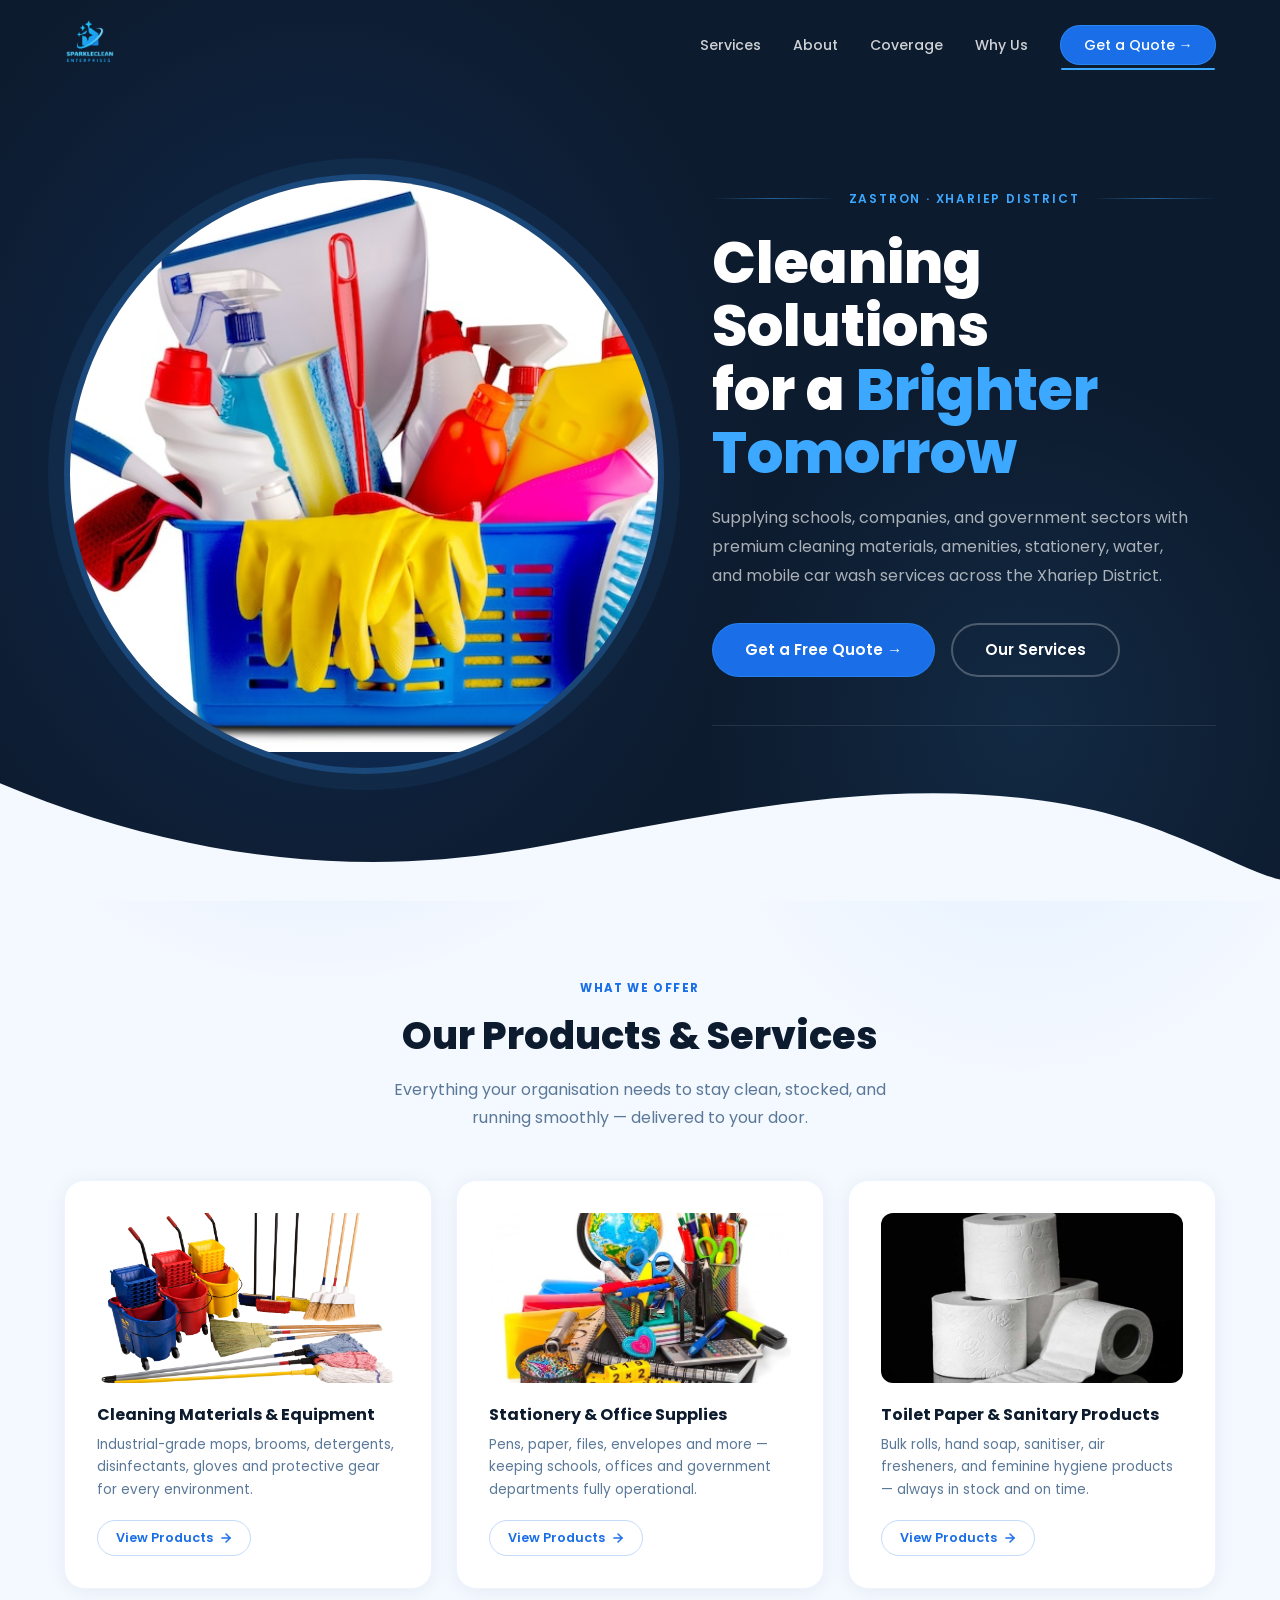
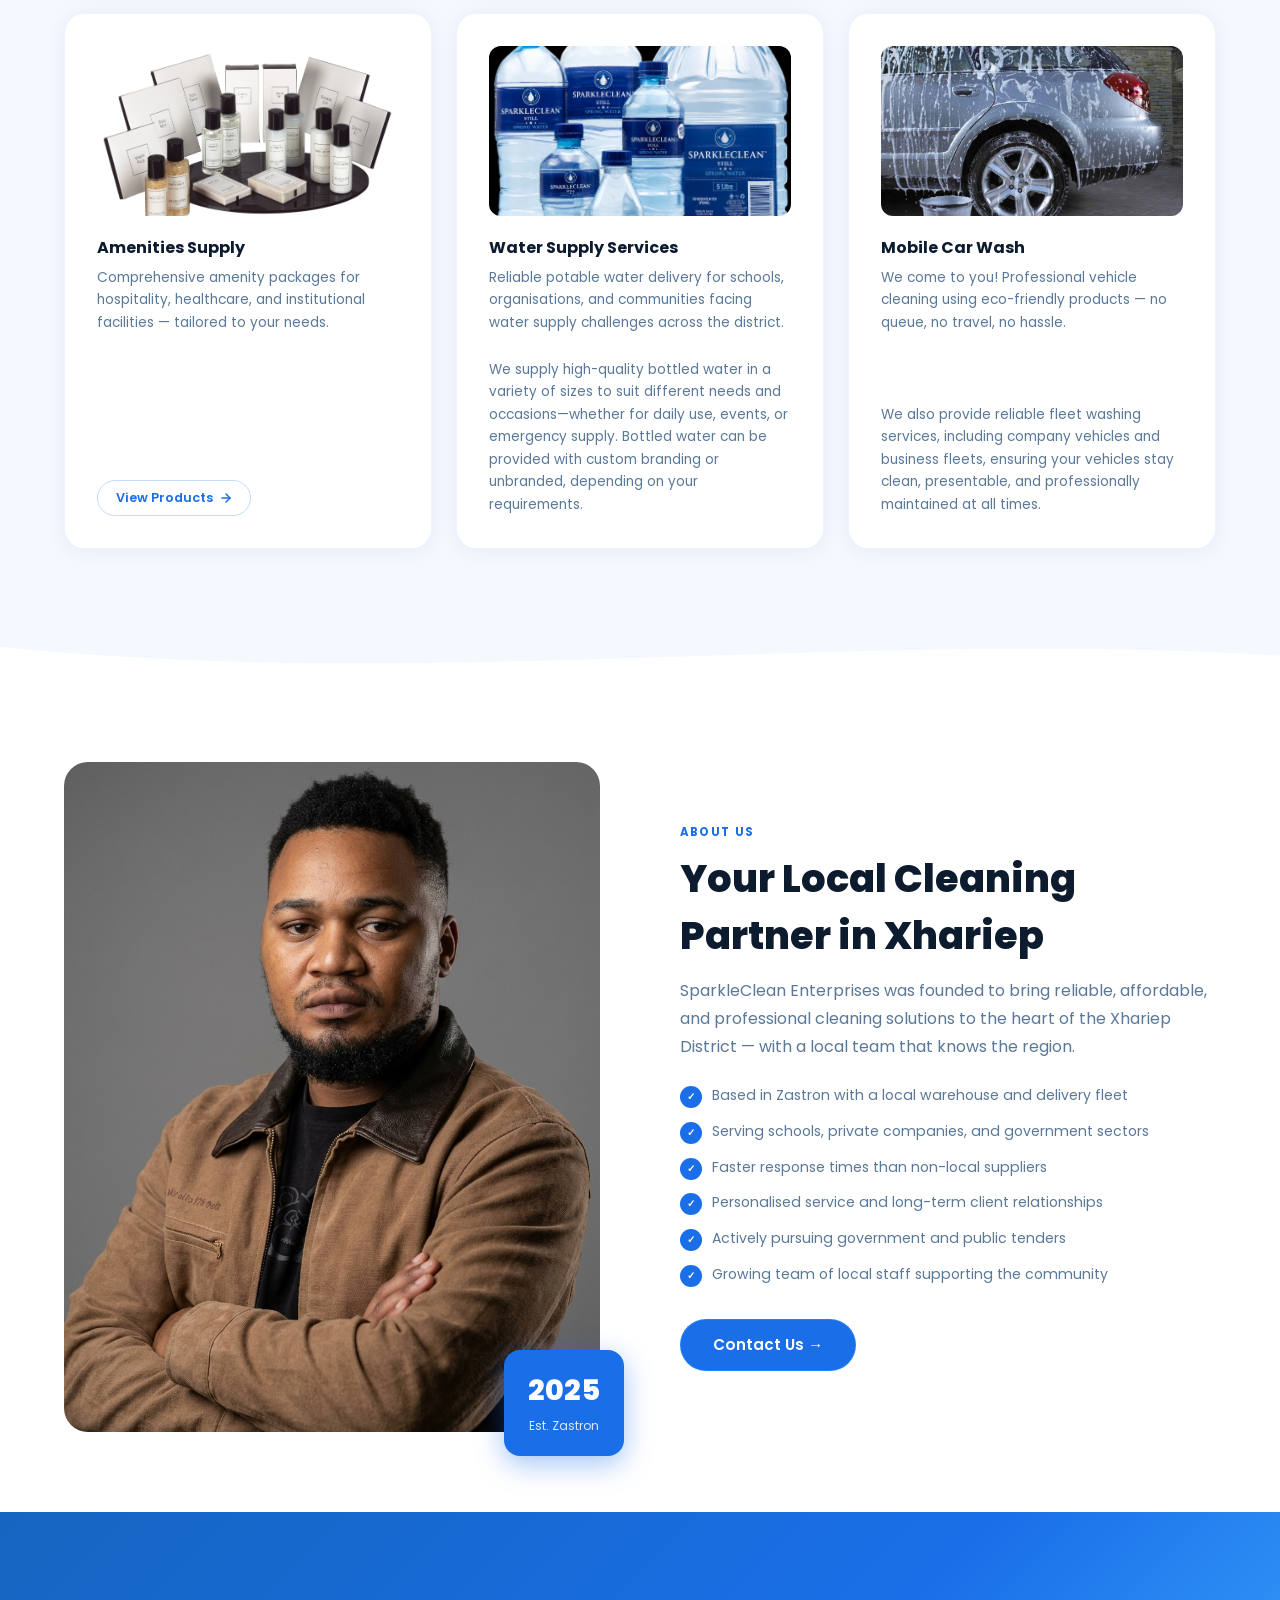
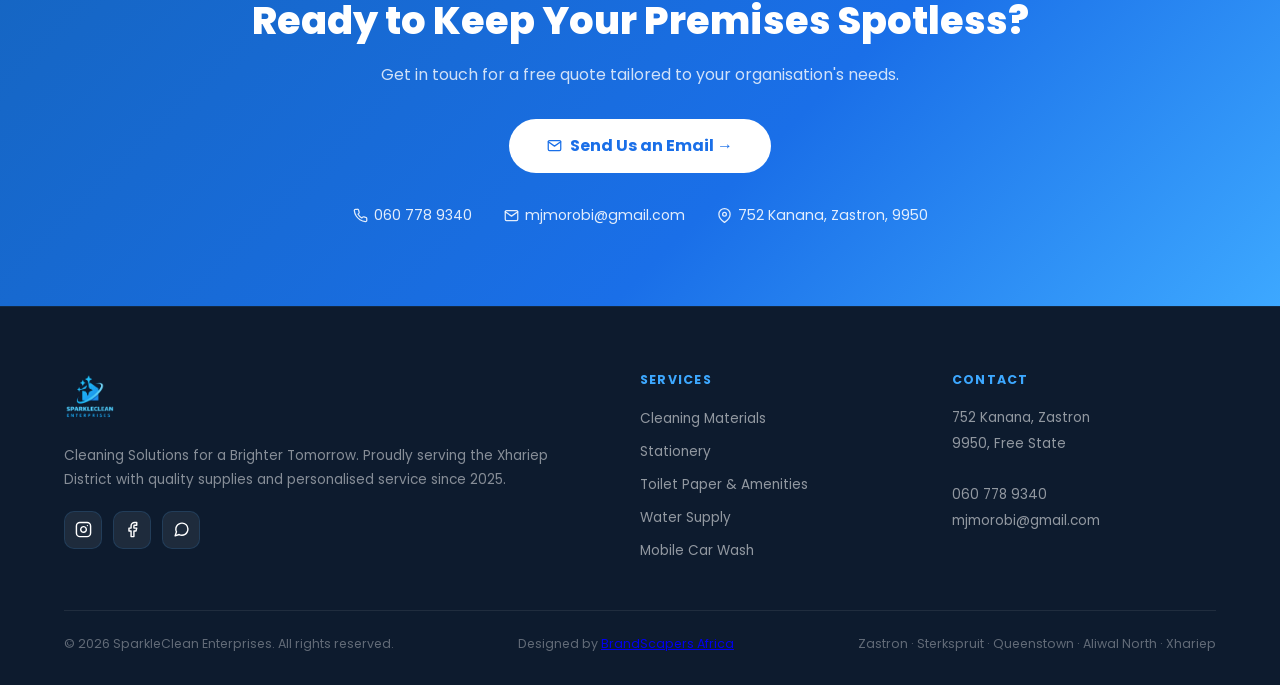
<file: index.html>
<!DOCTYPE html>
<html lang="en">
<head>
<meta charset="UTF-8"/>
<meta name="viewport" content="width=device-width, initial-scale=1.0"/>
<title>SparkleClean Enterprises – Cleaning Solutions for a Brighter Tomorrow</title>
<link href="https://fonts.googleapis.com/css2?family=Poppins:wght@300;400;500;600;700;800&display=swap" rel="stylesheet"/>
<link rel="stylesheet" href="styles.css">
</head>
<body>

<!-- ═══════════════ MODAL OVERLAY ═══════════════ -->
<div class="modal-overlay" id="modalOverlay" role="dialog" aria-modal="true" aria-labelledby="modalTitle">
  <div class="modal" id="modal">
    <div class="modal-header">
      <div class="modal-header-left">
        <p class="modal-eyebrow" id="modalEyebrow">Service Details</p>
        <h3 class="modal-title" id="modalTitle">Loading…</h3>
      </div>
      <button class="modal-close" id="modalClose" aria-label="Close">
        <svg width="16" height="16" viewBox="0 0 24 24" fill="none" stroke="currentColor" stroke-width="2.5" stroke-linecap="round"><line x1="18" y1="6" x2="6" y2="18"/><line x1="6" y1="6" x2="18" y2="18"/></svg>
      </button>
    </div>
    <p class="modal-desc" id="modalDesc"></p>
    <p class="product-list-label" id="modalProductLabel">Products Available</p>
    <div class="product-grid" id="modalProductGrid"></div>
    <div class="modal-cta">
      <p>Need a custom quote or bulk order? We'll match your requirements.</p>
      <a href="#contact" id="modalCtaLink">Get a Quote →</a>
    </div>
  </div>
</div>

<!-- ═══════════════ NAV ═══════════════ -->
<nav id="nav">
  <a href="#" class="logo">
    <img src="images/logo.png" alt="SparkleClean Enterprises Logo" class="logo-img" onerror="this.style.display='none'; this.nextElementSibling.style.display='flex';"/>
    <div class="logo-text" style="display:none">SparkleClean<span>Enterprises</span></div>
  </a>
  <ul class="nav-links" id="navLinks">
    <li><a href="#services">Services</a></li>
    <li><a href="#about">About</a></li>
    <li><a href="coverage.html">Coverage</a></li>
    <li><a href="coverage.html#why">Why Us</a></li>
    <li><a href="#contact" class="nav-cta">Get a Quote →</a></li>
  </ul>
  <div class="hamburger" id="hamburger"><span></span><span></span><span></span></div>
</nav>


<!-- ═══════════════ HERO ═══════════════ -->
<section class="hero" id="home">

  <!-- Hidden SVG defs for the clip path -->
  <svg width="0" height="0" style="position:absolute;overflow:hidden" aria-hidden="true">
    <defs>
      <!--
        Clip path in objectBoundingBox units (0–1).
        Image column is ~55% of viewport. The curve mimics the yellow line:
        starts at top ~88% across, bows LEFT to ~72% in the middle, 
        then swings back to ~80% at the bottom — a gentle S-curve.
      -->
      <clipPath id="heroImgClip" clipPathUnits="objectBoundingBox">
        <path d="
          M 0,0
          L 0.88,0
          C 0.78,0.12  0.68,0.28  0.72,0.50
          C 0.76,0.72  0.84,0.86  0.80,1.0
          L 0,1
          Z
        "/>
      </clipPath>
    </defs>
  </svg>

  <!-- Left: image column -->
  <div class="hero-image-slot">
    <img src="images/hero.jpg" alt="SparkleClean team at work" class="hero-img-clipped"/>
    <!-- Gradient blend overlay — sits on top of the clipped image, feathers the edge -->
    <div class="hero-blend-overlay"></div>
  </div>

  <!-- Right: content column -->
  <div class="hero-content">
    <div class="hero-divider">
      <span>Zastron · Xhariep District</span>
    </div>
    <h1>Cleaning Solutions<br>for a <em>Brighter Tomorrow</em></h1>
    <p class="hero-sub">Supplying schools, companies, and government sectors with premium cleaning materials, amenities, stationery, water, and mobile car wash services across the Xhariep District.</p>
    <div class="hero-btns">
      <a href="#contact" class="btn-primary">Get a Free Quote →</a>
      <a href="#services" class="btn-secondary">Our Services</a>
    </div>
    <div class="hero-stats">
      
    </div>
  </div>

  <!-- Wave at bottom of hero -->
  <svg class="hero-wave" viewBox="0 0 1440 140" preserveAspectRatio="none" xmlns="http://www.w3.org/2000/svg">
    <path d="M0,30 C200,100 400,120 600,90 C800,60 1000,20 1200,50 C1320,68 1390,110 1440,120 L1440,140 L0,140 Z" fill="#F4F8FF"/>
  </svg>

</section>


<!-- ═══════════════ SERVICES ═══════════════ -->
<section id="services">
  <div class="center fade-up">
    <p class="section-eyebrow">What We Offer</p>
    <h2>Our Products & Services</h2>
    <p class="section-lead">Everything your organisation needs to stay clean, stocked, and running smoothly — delivered to your door.</p>
  </div>

  <div class="services-grid">

    <div class="service-card" data-modal="cleaning">
      <div class="svc-img">
        <img src="images/cleaning_material.jpeg" alt="Cleaning materials and equipment"/>
      </div>
      <div class="svc-card-body">
        <h3>Cleaning Materials & Equipment</h3>
        <p>Industrial-grade mops, brooms, detergents, disinfectants, gloves and protective gear for every environment.</p>
        <button class="read-more-btn" onclick="openModal('cleaning')">
          View Products
          <svg width="14" height="14" viewBox="0 0 24 24" fill="none" stroke="currentColor" stroke-width="2.5" stroke-linecap="round" stroke-linejoin="round"><line x1="5" y1="12" x2="19" y2="12"/><polyline points="12 5 19 12 12 19"/></svg>
        </button>
      </div>
    </div>

    <div class="service-card" data-modal="stationery">
      <div class="svc-img">
        <img src="images/stationery.jpg" alt="Stationery and office supplies"/>
      </div>
      <div class="svc-card-body">
        <h3>Stationery & Office Supplies</h3>
        <p>Pens, paper, files, envelopes and more — keeping schools, offices and government departments fully operational.</p>
        <button class="read-more-btn" onclick="openModal('stationery')">
          View Products
          <svg width="14" height="14" viewBox="0 0 24 24" fill="none" stroke="currentColor" stroke-width="2.5" stroke-linecap="round" stroke-linejoin="round"><line x1="5" y1="12" x2="19" y2="12"/><polyline points="12 5 19 12 12 19"/></svg>
        </button>
      </div>
    </div>

    <div class="service-card" data-modal="sanitary">
      <div class="svc-img">
        <img src="images/toilet_paper.jpg" alt="Toilet paper and sanitary products"/>
      </div>
      <div class="svc-card-body">
        <h3>Toilet Paper & Sanitary Products</h3>
        <p>Bulk rolls, hand soap, sanitiser, air fresheners, and feminine hygiene products — always in stock and on time.</p>
        <button class="read-more-btn" onclick="openModal('sanitary')">
          View Products
          <svg width="14" height="14" viewBox="0 0 24 24" fill="none" stroke="currentColor" stroke-width="2.5" stroke-linecap="round" stroke-linejoin="round"><line x1="5" y1="12" x2="19" y2="12"/><polyline points="12 5 19 12 12 19"/></svg>
        </button>
      </div>
    </div>

    <div class="service-card" data-modal="amenities">
      <div class="svc-img">
        <img src="images/amenities.jpg" alt="Amenities supply"/>
      </div>
      <div class="svc-card-body">
        <h3>Amenities Supply</h3>
        <p>Comprehensive amenity packages for hospitality, healthcare, and institutional facilities — tailored to your needs.</p>
        <button class="read-more-btn" onclick="openModal('amenities')">
          View Products
          <svg width="14" height="14" viewBox="0 0 24 24" fill="none" stroke="currentColor" stroke-width="2.5" stroke-linecap="round" stroke-linejoin="round"><line x1="5" y1="12" x2="19" y2="12"/><polyline points="12 5 19 12 12 19"/></svg>
        </button>
      </div>
    </div>

    <div class="service-card">
      <div class="svc-img">
        <img src="images/water.png" alt="Water supply services"/>
      </div>
      <div class="svc-card-body">
        <h3>Water Supply Services</h3>
        <p>Reliable potable water delivery for schools, organisations, and communities facing water supply challenges across the district.</p>
        <br>
        <p>We supply high-quality bottled water in a variety of sizes to suit different needs and occasions—whether for daily use, events, or emergency supply. Bottled water can be provided with custom branding or unbranded, depending on your requirements.</p>
      </div>
    </div>

    <div class="service-card">
      <div class="svc-img">
        <img src="images/car_wash.jpg" alt="Mobile car wash"/>
      </div>
      <div class="svc-card-body">
        <h3>Mobile Car Wash</h3>
        <p>We come to you! Professional vehicle cleaning using eco-friendly products — no queue, no travel, no hassle.</p>
        <br>
        <p>We also provide reliable fleet washing services, including company vehicles and business fleets, ensuring your vehicles stay clean, presentable, and professionally maintained at all times.</p>
      </div>
    </div>

  </div>
</section>


<!-- ═══════════════ WAVE ═══════════════ -->
<svg class="wave" viewBox="0 0 1440 60" preserveAspectRatio="none" xmlns="http://www.w3.org/2000/svg">
  <path d="M0,20 C480,70 960,0 1440,30 L1440,0 L0,0 Z" fill="#F4F8FF"/>
</svg>


<!-- ═══════════════ ABOUT ═══════════════ -->
<section id="about">
  <div class="about-grid">
    <div class="about-img-slot fade-up">
      <div class="about-img-box">
        <img src="images/CEO2.png" alt="SparkleClean CEO"/>
      </div>
      <div class="about-badge">
        <strong>2025</strong>
        <span>Est. Zastron</span>
      </div>
    </div>
    <div class="fade-up">
      <p class="section-eyebrow">About Us</p>
      <h2>Your Local Cleaning Partner in Xhariep</h2>
      <p class="section-lead">SparkleClean Enterprises was founded to bring reliable, affordable, and professional cleaning solutions to the heart of the Xhariep District — with a local team that knows the region.</p>
      <ul class="about-list">
        <li><span class="check">✓</span>Based in Zastron with a local warehouse and delivery fleet</li>
        <li><span class="check">✓</span>Serving schools, private companies, and government sectors</li>
        <li><span class="check">✓</span>Faster response times than non-local suppliers</li>
        <li><span class="check">✓</span>Personalised service and long-term client relationships</li>
        <li><span class="check">✓</span>Actively pursuing government and public tenders</li>
        <li><span class="check">✓</span>Growing team of local staff supporting the community</li>
      </ul>
      <a href="#contact" class="btn-primary" style="margin-top:2rem; display:inline-flex;">Contact Us →</a>
    </div>
  </div>
</section>


<!-- ═══════════════ CTA BAND ═══════════════ -->
<div class="cta-band" id="contact">
  <h2>Ready to Keep Your Premises Spotless?</h2>
  <p>Get in touch for a free quote tailored to your organisation's needs.</p>
  <a href="mailto:mjmorobi@gmail.com" class="btn-white">
    <svg width="15" height="15" viewBox="0 0 24 24" fill="none" stroke="currentColor" stroke-width="2" stroke-linecap="round" stroke-linejoin="round"><path d="M4 4h16c1.1 0 2 .9 2 2v12c0 1.1-.9 2-2 2H4c-1.1 0-2-.9-2-2V6c0-1.1.9-2 2-2z"/><polyline points="22,6 12,13 2,6"/></svg>
    Send Us an Email →
  </a>
  <div class="cta-contacts">
    <div class="cta-contact">
      <svg width="15" height="15" viewBox="0 0 24 24" fill="none" stroke="currentColor" stroke-width="2" stroke-linecap="round" stroke-linejoin="round"><path d="M22 16.92v3a2 2 0 01-2.18 2 19.79 19.79 0 01-8.63-3.07 19.5 19.5 0 01-6-6 19.79 19.79 0 01-3.07-8.67A2 2 0 014.11 2h3a2 2 0 012 1.72 12.84 12.84 0 00.7 2.81 2 2 0 01-.45 2.11L8.09 9.91a16 16 0 006 6l1.27-1.27a2 2 0 012.11-.45 12.84 12.84 0 002.81.7A2 2 0 0122 16.92z"/></svg>
      060 778 9340
    </div>
    <div class="cta-contact">
      <svg width="15" height="15" viewBox="0 0 24 24" fill="none" stroke="currentColor" stroke-width="2" stroke-linecap="round" stroke-linejoin="round"><path d="M4 4h16c1.1 0 2 .9 2 2v12c0 1.1-.9 2-2 2H4c-1.1 0-2-.9-2-2V6c0-1.1.9-2 2-2z"/><polyline points="22,6 12,13 2,6"/></svg>
      mjmorobi@gmail.com
    </div>
    <div class="cta-contact">
      <svg width="15" height="15" viewBox="0 0 24 24" fill="none" stroke="currentColor" stroke-width="2" stroke-linecap="round" stroke-linejoin="round"><path d="M21 10c0 7-9 13-9 13s-9-6-9-13a9 9 0 0118 0z"/><circle cx="12" cy="10" r="3"/></svg>
      752 Kanana, Zastron, 9950
    </div>
  </div>
</div>


<!-- ═══════════════ FOOTER ═══════════════ -->
<footer>
  <div class="footer-grid">
    <div class="footer-brand">
      <a href="#" class="logo">
        <img src="images/logo.png" alt="SparkleClean" class="logo-img" onerror="this.style.display='none'"/>

      </a>
      <p>Cleaning Solutions for a Brighter Tomorrow. Proudly serving the Xhariep District with quality supplies and personalised service since 2025.</p>
      <div class="socials">
        <a href="https://www.instagram.com/sparklecleansa/" target="_blank" rel="noopener" class="social-link" aria-label="Instagram">
          <svg viewBox="0 0 24 24" fill="none" stroke="white" stroke-width="2" stroke-linecap="round" stroke-linejoin="round"><rect x="2" y="2" width="20" height="20" rx="5" ry="5"/><path d="M16 11.37A4 4 0 1112.63 8 4 4 0 0116 11.37z"/><line x1="17.5" y1="6.5" x2="17.51" y2="6.5"/></svg>
        </a>
        <a href="https://www.facebook.com/profile.php?id=61588745623672" target="_blank" rel="noopener" class="social-link" aria-label="Facebook">
          <svg viewBox="0 0 24 24" fill="none" stroke="white" stroke-width="2" stroke-linecap="round" stroke-linejoin="round"><path d="M18 2h-3a5 5 0 00-5 5v3H7v4h3v8h4v-8h3l1-4h-4V7a1 1 0 011-1h3z"/></svg>
        </a>
        <a href="https://wa.me/27607789340" target="_blank" rel="noopener" class="social-link" aria-label="WhatsApp">
          <svg viewBox="0 0 24 24" fill="none" stroke="white" stroke-width="2" stroke-linecap="round" stroke-linejoin="round"><path d="M21 11.5a8.38 8.38 0 01-.9 3.8 8.5 8.5 0 01-7.6 4.7 8.38 8.38 0 01-3.8-.9L3 21l1.9-5.7a8.38 8.38 0 01-.9-3.8 8.5 8.5 0 014.7-7.6 8.38 8.38 0 013.8-.9h.5a8.48 8.48 0 018 8v.5z"/></svg>
        </a>
      </div>
    </div>

    <div class="footer-col">
      <h4>Services</h4>
      <ul>
        <li><a href="#services">Cleaning Materials</a></li>
        <li><a href="#services">Stationery</a></li>
        <li><a href="#services">Toilet Paper & Amenities</a></li>
        <li><a href="#services">Water Supply</a></li>
        <li><a href="#services">Mobile Car Wash</a></li>
      </ul>
    </div>

    <div class="footer-col">
      <h4>Contact</h4>
      <address>
        752 Kanana, Zastron<br>
        9950, Free State<br><br>
        <a href="tel:+27607789340">060 778 9340</a><br>
        <a href="mailto:mjmorobi@gmail.com">mjmorobi@gmail.com</a>
      </address>
    </div>
  </div>

  <div class="footer-bottom">
    <p id="copyright"></p>
    <p>Designed by <a href="https://www.brandscapersafrica.com" target="_blank">BrandScapers Africa</a></p>
    <p>Zastron · Sterkspruit · Queenstown · Aliwal North · Xhariep</p>
  </div>
</footer>

<script src="script.js"></script>
</body>
</html>
</file>
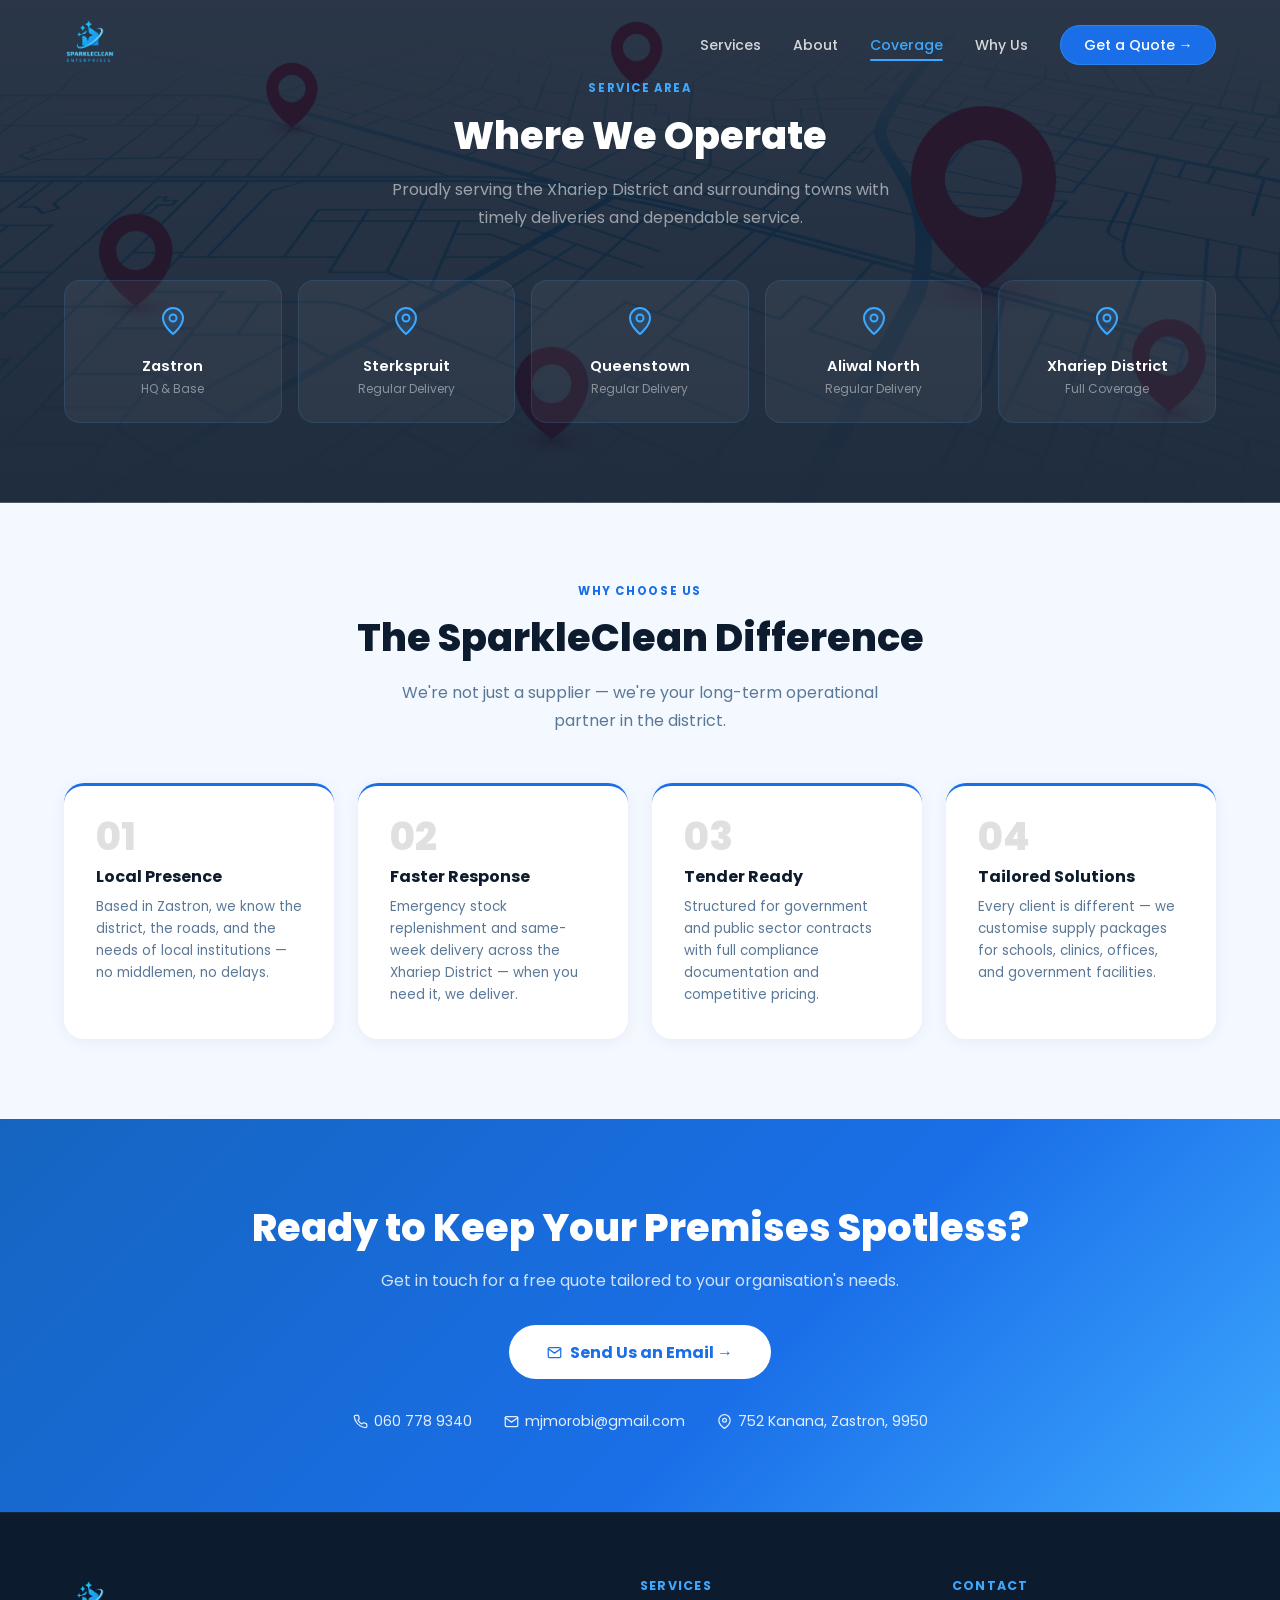
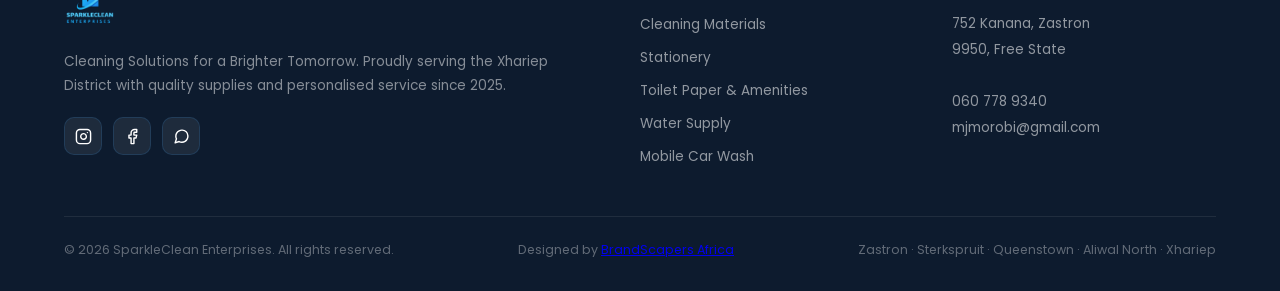
<file: coverage.html>
<!DOCTYPE html>
<html lang="en">
<head>
<meta charset="UTF-8"/>
<meta name="viewport" content="width=device-width, initial-scale=1.0"/>
<title>SparkleClean Enterprises – Cleaning Solutions for a Brighter Tomorrow</title>
<link href="https://fonts.googleapis.com/css2?family=Poppins:wght@300;400;500;600;700;800&display=swap" rel="stylesheet"/>
<link rel="stylesheet" href="styles.css">

</head>
<body>

<!-- ═══════════════ MODAL OVERLAY ═══════════════ -->
<div class="modal-overlay" id="modalOverlay" role="dialog" aria-modal="true" aria-labelledby="modalTitle">
  <div class="modal" id="modal">
    <div class="modal-header">
      <div class="modal-header-left">
        <p class="modal-eyebrow" id="modalEyebrow">Service Details</p>
        <h3 class="modal-title" id="modalTitle">Loading…</h3>
      </div>
      <button class="modal-close" id="modalClose" aria-label="Close">
        <svg width="16" height="16" viewBox="0 0 24 24" fill="none" stroke="currentColor" stroke-width="2.5" stroke-linecap="round"><line x1="18" y1="6" x2="6" y2="18"/><line x1="6" y1="6" x2="18" y2="18"/></svg>
      </button>
    </div>
    <p class="modal-desc" id="modalDesc"></p>
    <p class="product-list-label" id="modalProductLabel">Products Available</p>
    <div class="product-grid" id="modalProductGrid"></div>
    <div class="modal-cta">
      <p>Need a custom quote or bulk order? We'll match your requirements.</p>
      <a href="#contact" id="modalCtaLink">Get a Quote →</a>
    </div>
  </div>
</div>

<!-- ═══════════════ NAV ═══════════════ -->
<nav id="nav">
  <a href="#" class="logo">
    <img src="images/logo.png" alt="SparkleClean Enterprises Logo" class="logo-img" onerror="this.style.display='none'; this.nextElementSibling.style.display='flex';"/>
   </div>
  </a>
  <ul class="nav-links" id="navLinks">
    <li><a href="index.html#services">Services</a></li>
    <li><a href="index.html#about">About</a></li>
    <li><a href="#coverage">Coverage</a></li>
    <li><a href="#why">Why Us</a></li>
    <li><a href="#contact" class="nav-cta">Get a Quote →</a></li>
  </ul>
  <div class="hamburger" id="hamburger"><span></span><span></span><span></span></div>
</nav>


<!-- ═══════════════ COVERAGE ═══════════════ -->
<section id="coverage">
  <div class="center fade-up">
    <p class="section-eyebrow">Service Area</p>
    <h2>Where We Operate</h2>
    <p class="section-lead">Proudly serving the Xhariep District and surrounding towns with timely deliveries and dependable service.</p>
  </div>
  <div class="coverage-grid">
    <div class="coverage-card">
      <svg viewBox="0 0 32 32" fill="none" stroke="#3DA8FF" stroke-width="2" stroke-linecap="round" xmlns="http://www.w3.org/2000/svg"><path d="M16 3C10.5 3 6 7.5 6 13c0 8 10 16 10 16s10-8 10-16c0-5.5-4.5-10-10-10z" fill="rgba(61,168,255,0.12)"/><circle cx="16" cy="13" r="3.5"/></svg>
      <h4>Zastron</h4><p>HQ & Base</p>
    </div>
    <div class="coverage-card">
      <svg viewBox="0 0 32 32" fill="none" stroke="#3DA8FF" stroke-width="2" stroke-linecap="round" xmlns="http://www.w3.org/2000/svg"><path d="M16 3C10.5 3 6 7.5 6 13c0 8 10 16 10 16s10-8 10-16c0-5.5-4.5-10-10-10z" fill="rgba(61,168,255,0.12)"/><circle cx="16" cy="13" r="3.5"/></svg>
      <h4>Sterkspruit</h4><p>Regular Delivery</p>
    </div>
    <div class="coverage-card">
      <svg viewBox="0 0 32 32" fill="none" stroke="#3DA8FF" stroke-width="2" stroke-linecap="round" xmlns="http://www.w3.org/2000/svg"><path d="M16 3C10.5 3 6 7.5 6 13c0 8 10 16 10 16s10-8 10-16c0-5.5-4.5-10-10-10z" fill="rgba(61,168,255,0.12)"/><circle cx="16" cy="13" r="3.5"/></svg>
      <h4>Queenstown</h4><p>Regular Delivery</p>
    </div>
    <div class="coverage-card">
      <svg viewBox="0 0 32 32" fill="none" stroke="#3DA8FF" stroke-width="2" stroke-linecap="round" xmlns="http://www.w3.org/2000/svg"><path d="M16 3C10.5 3 6 7.5 6 13c0 8 10 16 10 16s10-8 10-16c0-5.5-4.5-10-10-10z" fill="rgba(61,168,255,0.12)"/><circle cx="16" cy="13" r="3.5"/></svg>
      <h4>Aliwal North</h4><p>Regular Delivery</p>
    </div>
    <div class="coverage-card">
      <svg viewBox="0 0 32 32" fill="none" stroke="#3DA8FF" stroke-width="2" stroke-linecap="round" xmlns="http://www.w3.org/2000/svg"><path d="M16 3C10.5 3 6 7.5 6 13c0 8 10 16 10 16s10-8 10-16c0-5.5-4.5-10-10-10z" fill="rgba(61,168,255,0.12)"/><circle cx="16" cy="13" r="3.5"/></svg>
      <h4>Xhariep District</h4><p>Full Coverage</p>
    </div>
  </div>
</section>


<!-- ═══════════════ WHY US ═══════════════ -->
<section id="why">
  <div class="center fade-up">
    <p class="section-eyebrow">Why Choose Us</p>
    <h2>The SparkleClean Difference</h2>
    <p class="section-lead">We're not just a supplier — we're your long-term operational partner in the district.</p>
  </div>
  <div class="why-grid">
    <div class="why-card"><div class="why-num">01</div><h3>Local Presence</h3><p>Based in Zastron, we know the district, the roads, and the needs of local institutions — no middlemen, no delays.</p></div>
    <div class="why-card"><div class="why-num">02</div><h3>Faster Response</h3><p>Emergency stock replenishment and same-week delivery across the Xhariep District — when you need it, we deliver.</p></div>
    <div class="why-card"><div class="why-num">03</div><h3>Tender Ready</h3><p>Structured for government and public sector contracts with full compliance documentation and competitive pricing.</p></div>
    <div class="why-card"><div class="why-num">04</div><h3>Tailored Solutions</h3><p>Every client is different — we customise supply packages for schools, clinics, offices, and government facilities.</p></div>
  </div>
</section>


<!-- ═══════════════ CTA BAND ═══════════════ -->
<div class="cta-band" id="contact">
  <h2>Ready to Keep Your Premises Spotless?</h2>
  <p>Get in touch for a free quote tailored to your organisation's needs.</p>
  <a href="mailto:mjmorobi@gmail.com" class="btn-white">      <svg width="15" height="15" viewBox="0 0 24 24" fill="none" stroke="currentColor" stroke-width="2" stroke-linecap="round" stroke-linejoin="round"><path d="M4 4h16c1.1 0 2 .9 2 2v12c0 1.1-.9 2-2 2H4c-1.1 0-2-.9-2-2V6c0-1.1.9-2 2-2z"/><polyline points="22,6 12,13 2,6"/></svg>
 Send Us an Email →</a>
  <div class="cta-contacts">
    <div class="cta-contact">
      <svg width="15" height="15" viewBox="0 0 24 24" fill="none" stroke="currentColor" stroke-width="2" stroke-linecap="round" stroke-linejoin="round"><path d="M22 16.92v3a2 2 0 01-2.18 2 19.79 19.79 0 01-8.63-3.07 19.5 19.5 0 01-6-6 19.79 19.79 0 01-3.07-8.67A2 2 0 014.11 2h3a2 2 0 012 1.72 12.84 12.84 0 00.7 2.81 2 2 0 01-.45 2.11L8.09 9.91a16 16 0 006 6l1.27-1.27a2 2 0 012.11-.45 12.84 12.84 0 002.81.7A2 2 0 0122 16.92z"/></svg>
      060 778 9340
    </div>
    <div class="cta-contact">
      <svg width="15" height="15" viewBox="0 0 24 24" fill="none" stroke="currentColor" stroke-width="2" stroke-linecap="round" stroke-linejoin="round"><path d="M4 4h16c1.1 0 2 .9 2 2v12c0 1.1-.9 2-2 2H4c-1.1 0-2-.9-2-2V6c0-1.1.9-2 2-2z"/><polyline points="22,6 12,13 2,6"/></svg>
      mjmorobi@gmail.com
    </div>
    <div class="cta-contact">
      <svg width="15" height="15" viewBox="0 0 24 24" fill="none" stroke="currentColor" stroke-width="2" stroke-linecap="round" stroke-linejoin="round"><path d="M21 10c0 7-9 13-9 13s-9-6-9-13a9 9 0 0118 0z"/><circle cx="12" cy="10" r="3"/></svg>
      752 Kanana, Zastron, 9950
    </div>
  </div>
</div>


<!-- ═══════════════ FOOTER ═══════════════ -->
<footer>
  <div class="footer-grid">
    <div class="footer-brand">
      <a href="#" class="logo">
        <img src="images/logo.png" alt="SparkleClean" class="logo-img" onerror="this.style.display='none'"/>
      </a>
      <p>Cleaning Solutions for a Brighter Tomorrow. Proudly serving the Xhariep District with quality supplies and personalised service since 2025.</p>
      <div class="socials">
        <a href="https://www.instagram.com/sparklecleansa/" target="_blank" rel="noopener" class="social-link" aria-label="Instagram">
          <svg viewBox="0 0 24 24" fill="none" stroke="white" stroke-width="2" stroke-linecap="round" stroke-linejoin="round"><rect x="2" y="2" width="20" height="20" rx="5" ry="5"/><path d="M16 11.37A4 4 0 1112.63 8 4 4 0 0116 11.37z"/><line x1="17.5" y1="6.5" x2="17.51" y2="6.5"/></svg>
        </a>
        <a href="https://www.facebook.com/profile.php?id=61588745623672" target="_blank" rel="noopener" class="social-link" aria-label="Facebook">
          <svg viewBox="0 0 24 24" fill="none" stroke="white" stroke-width="2" stroke-linecap="round" stroke-linejoin="round"><path d="M18 2h-3a5 5 0 00-5 5v3H7v4h3v8h4v-8h3l1-4h-4V7a1 1 0 011-1h3z"/></svg>
        </a>
        <a href="https://wa.me/27607789340" target="_blank" rel="noopener" class="social-link" aria-label="WhatsApp">
          <svg viewBox="0 0 24 24" fill="none" stroke="white" stroke-width="2" stroke-linecap="round" stroke-linejoin="round"><path d="M21 11.5a8.38 8.38 0 01-.9 3.8 8.5 8.5 0 01-7.6 4.7 8.38 8.38 0 01-3.8-.9L3 21l1.9-5.7a8.38 8.38 0 01-.9-3.8 8.5 8.5 0 014.7-7.6 8.38 8.38 0 013.8-.9h.5a8.48 8.48 0 018 8v.5z"/></svg>
        </a>
      </div>
    </div>

    <div class="footer-col">
      <h4>Services</h4>
      <ul>
        <li><a href="#services">Cleaning Materials</a></li>
        <li><a href="#services">Stationery</a></li>
        <li><a href="#services">Toilet Paper & Amenities</a></li>
        <li><a href="#services">Water Supply</a></li>
        <li><a href="#services">Mobile Car Wash</a></li>
      </ul>
    </div>

    <div class="footer-col">
      <h4>Contact</h4>
      <address>
        752 Kanana, Zastron<br>
        9950, Free State<br><br>
        <a href="tel:+27607789340">060 778 9340</a><br>
        <a href="mailto:mjmorobi@gmail.com">mjmorobi@gmail.com</a>
      </address>
    </div>
  </div>

  <div class="footer-bottom">
    <p id="copyright"></p>
    <p>Designed by <a href="https://www.brandscapersafrica.com" target="_blank">BrandScapers Africa</a></p>
    <p>Zastron · Sterkspruit · Queenstown · Aliwal North · Xhariep</p>
  </div>
</footer>

<script src="script.js"></script>
</body>
</html>
</file>
<file: styles.css>
*, *::before, *::after { box-sizing: border-box; margin: 0; padding: 0; }

  :root {
    --navy:    #0D1B2E;
    --blue:    #1565C0;
    --royal:   #1A6FE8;
    --electric:#3DA8FF;
    --white:   #FFFFFF;
    --offwhite:#F4F8FF;
    --muted:   #5a7898;
  }

  html { scroll-behavior: smooth; }
  body { font-family: 'Poppins', sans-serif; color: var(--navy); background: var(--white); overflow-x: hidden; }

  /* ── NAV ── */
  nav {
    position: fixed; top: 0; left: 0; right: 0; z-index: 100;
    padding: 1rem 5%;
    display: flex; align-items: center; justify-content: space-between;
    transition: background 0.4s, box-shadow 0.4s;
  }
  nav.scrolled { background: rgba(13, 27, 46); }

  .logo {  align-items: center; gap: 12px; text-decoration: none; }
  .logo-img {
    width: 
    50px; object-fit: contain;
  }
  .nav-links a.active {
  color: var(--electric);
  position: relative;
}
.nav-links a.active::after {
  content: '';
  position: absolute;
  left: 0; right: 0; bottom: -6px;
  height: 2px;
  background: var(--electric);
  border-radius: 2px;
}

  .nav-links { display: flex; align-items: center; gap: 2rem; list-style: none; }
  .nav-links a { text-decoration: none; font-size: 0.88rem; font-weight: 500; color: rgba(255,255,255,0.8); transition: color 0.2s; }
  .nav-links a:hover { color: var(--electric); }
  .nav-cta {
    background: var(--royal); color: var(--white) !important;
    padding: 0.55rem 1.4rem; border-radius: 50px;
    transition: transform 0.2s, background 0.2s !important;
    border: 1px solid rgba(61,168,255,0.4);
  }
  .nav-cta:hover { transform: translateY(-2px); background: #1457b8 !important; }

  .hamburger { display: none; flex-direction: column; gap: 5px; cursor: pointer; }
  .hamburger span { width: 24px; height: 2px; background: var(--white); border-radius: 2px; }

  /* ── HERO ── */
  .hero {
    min-height: 100vh;
    background: var(--navy);
    display: grid; grid-template-columns: 1fr 1fr; align-items: center;
    padding: 7rem 5% 4rem;
    position: relative; overflow: visible;
    gap: 3rem;
  }
  .hero::before {
    content: '';
    position: absolute; top: -10%; left: -10%;
    width: 70%; height: 120%;
    background: radial-gradient(ellipse at center, rgba(26,111,232,0.18) 0%, transparent 70%);
    pointer-events: none;
  }
  .hero::after {
    content: '';
    position: absolute; bottom: -20%; right: -5%;
    width: 50%; height: 80%;
    background: radial-gradient(ellipse at center, rgba(61,168,255,0.1) 0%, transparent 70%);
    pointer-events: none;
  }

  .hero-content { position: relative; z-index: 2; }
 .hero-divider {
  display: flex;
  align-items: center;
  gap: 12px;
  margin-bottom: 1.5rem;

  font-size: 0.75rem;
  font-weight: 600;
  letter-spacing: 0.15em;
  text-transform: uppercase;
  color: var(--electric);
}

/* Left + Right lines */
.hero-divider::before,
.hero-divider::after {
  content: '';
  flex: 1;
  height: 1px;
  background: linear-gradient(
    to right,
    transparent,
    rgba(61,168,255,0.5),
    transparent
  );
}

  h1 { font-size: clamp(2.2rem, 4.5vw, 3.6rem); font-weight: 800; color: var(--white); line-height: 1.1; margin-bottom: 1.2rem; }
  h1 em { font-style: normal; color: var(--electric); }

  .hero-sub { font-size: 1rem; color: rgba(255,255,255,0.65); line-height: 1.8; margin-bottom: 2rem; max-width: 480px; }

  .hero-btns { display: flex; gap: 1rem; flex-wrap: wrap; }
  .btn-primary {
    display: inline-flex; align-items: center; gap: 8px;
    background: var(--royal); color: var(--white);
    padding: 0.85rem 2rem; border-radius: 50px;
    font-weight: 600; font-size: 0.95rem; text-decoration: none;
    transition: transform 0.2s, background 0.2s, border-color 0.2s;
    border: 1px solid rgba(61,168,255,0.3);
  }
  .btn-primary:hover { transform: translateY(-3px); background: #1457b8; }
  .btn-secondary {
    display: inline-flex; align-items: center; gap: 8px;
    border: 2px solid rgba(255,255,255,0.25); color: var(--white);
    padding: 0.85rem 2rem; border-radius: 50px;
    font-weight: 600; font-size: 0.95rem; text-decoration: none;
    transition: border-color 0.2s, background 0.2s, transform 0.2s;
  }
  .btn-secondary:hover { border-color: var(--electric); background: rgba(61,168,255,0.08); transform: translateY(-2px); }
  .btn-secondary:hover { border-color: var(--electric); background: rgba(61,168,255,0.08); }

  .hero-stats {
    display: flex; gap: 2.5rem; margin-top: 3rem;
    padding-top: 2rem; border-top: 1px solid rgba(255,255,255,0.1);
  }
  .stat-num { font-size: 1.8rem; font-weight: 800; color: var(--electric); }
  .stat-label { font-size: 0.75rem; color: rgba(255,255,255,0.5); margin-top: 2px; }

  .hero-image-slot {
    position: relative; z-index: 2;
    border-radius: 24px; overflow: hidden;
    aspect-ratio: 4
    /5;
    background: rgba(26,111,232,0.1);
    border: none;
    display: flex; flex-direction: column; align-items: center; justify-content: center;
    gap: 1rem;
    animation: float 5s ease-in-out infinite;
  }
  @keyframes float { 0%,100%{transform:translateY(0)} 50%{transform:translateY(-10px)} }
  .hero-image-slot {
  position: relative; z-index: 2;
  width: 600px; height: 600px;
  border-radius: 50%;
  overflow: hidden;
  border: 6px solid rgba(61,168,255,0.25);
  box-shadow: 0 0 0 16px rgba(61,168,255,0.07);
  justify-self: center;
  align-self: center;
}
.hero-image-slot img {
  width: 100%; height: 100%; object-fit: cover; display: block;
}
  .placeholder-label {
    text-align: center; color: rgba(61,168,255,0.7);
    font-size: 0.78rem; font-weight: 600; letter-spacing: 0.08em; text-transform: uppercase;
  }
  .placeholder-icon { opacity: 0.4; }

  .wave { display: block; width: 100%; line-height: 0;}
.hero-wave {
  position: absolute;
  bottom: -1px;
  left: 0;
  width: 100%;
  height: 150px;
  z-index: 3;

}

  section { padding: 5rem 5%; }
  .section-eyebrow { font-size: 0.72rem; font-weight: 700; letter-spacing: 0.14em; text-transform: uppercase; color: var(--royal); margin-bottom: 0.6rem; }
  h2 { font-size: clamp(1.8rem, 3vw, 2.5rem); font-weight: 800; color: var(--navy); margin-bottom: 0.8rem; }
  .section-lead { font-size: 1rem; color: var(--muted); line-height: 1.75; max-width: 540px; }
  .center { text-align: center; }
  .center .section-lead { margin-inline: auto; }

  /* ── SERVICES ── */
  #services { background: var(--offwhite); }
  .services-grid { display: grid; grid-template-columns: repeat(auto-fit, minmax(280px, 1fr)); gap: 1.5rem; margin-top: 3rem; }
  .service-card {
    background: var(--white); border-radius: 20px; padding: 2rem;
    box-shadow: 0 2px 20px rgba(13,27,46,0.06);
    transition: transform 0.3s, box-shadow 0.3s;
    opacity: 0; transform: translateY(30px);
    border: 1px solid rgba(26,111,232,0.08);
    display: flex; flex-direction: column;
  }
  .service-card.visible { animation: fadeUp 0.55s forwards; }
  @keyframes fadeUp { to { opacity:1; transform:translateY(0); } }
  .service-card:hover { transform: translateY(-6px); box-shadow: 0 12px 36px rgba(26,111,232,0.12); }

  .svc-img {
    width: 100%; aspect-ratio: 16/9; border-radius: 12px; overflow: hidden;
    background: rgba(26,111,232,0.07);
    border: none;
    display: flex; flex-direction: column; align-items: center; justify-content: center;
    margin-bottom: 1.2rem; gap: 0.5rem;
  }
  .svc-img img { width: 100%; height: 100%; object-fit: cover; display: block; }
  .svc-img img[src=""] , .svc-img img:not([src]) { display: none; }
  .svc-img-label { font-size: 0.7rem; color: rgba(26,111,232,0.5); font-weight: 600; letter-spacing: 0.08em; text-transform: uppercase; }

  .svc-icon {
    width: 48px; height: 48px; border-radius: 12px;
    background: linear-gradient(135deg, rgba(26,111,232,0.12), rgba(61,168,255,0.18));
    display: flex; align-items: center; justify-content: center;
    margin-bottom: 0.8rem;
  }
  .svc-icon svg { width: 24px; height: 24px; }
  .service-card h3 { font-size: 1rem; font-weight: 700; color: var(--navy); margin-bottom: 0.4rem; }
  .service-card p { font-size: 0.85rem; color: var(--muted); line-height: 1.65; }

  /* ── READ MORE BUTTON ── */
  .svc-card-body { flex: 1; display: flex; flex-direction: column; }
  .svc-card-body p { flex: 1; }
  .read-more-btn {
    display: inline-flex; align-items: center; gap: 6px;
    margin-top: 1.2rem;
    background: none;
    border: 1.5px solid rgba(26,111,232,0.25);
    color: var(--royal);
    font-family: 'Poppins', sans-serif;
    font-size: 0.8rem; font-weight: 600;
    padding: 0.5rem 1.1rem; border-radius: 50px;
    cursor: pointer;
    transition: background 0.2s, border-color 0.2s, color 0.2s, transform 0.2s;
    align-self: flex-start;
  }
  .read-more-btn:hover {
    background: var(--royal); color: var(--white);
    border-color: var(--royal); transform: translateY(-1px);
  }
  .read-more-btn svg { transition: transform 0.2s; }
  .read-more-btn:hover svg { transform: translateX(3px); }

  /* ── MODAL OVERLAY ── */
  .modal-overlay {
    position: fixed; inset: 0; z-index: 200;
    background: rgba(13,27,46,0.72);
    backdrop-filter: blur(6px);
    display: flex; align-items: center; justify-content: center;
    padding: 1.5rem;
    opacity: 0; pointer-events: none;
    transition: opacity 0.25s ease;
  }
  .modal-overlay.open { opacity: 1; pointer-events: all; }

  .modal {
    background: var(--white);
    border-radius: 24px;
    padding: 2.5rem;
    max-width: 640px; width: 100%;
    max-height: 85vh;
    overflow-y: auto;
    position: relative;
    transform: translateY(24px) scale(0.97);
    transition: transform 0.28s cubic-bezier(0.34,1.56,0.64,1);
    box-shadow: 0 32px 80px rgba(13,27,46,0.25);
  }
  .modal-overlay.open .modal { transform: translateY(0) scale(1); }

  .modal-header {
    display: flex; align-items: flex-start; justify-content: space-between;
    gap: 1rem; margin-bottom: 1.5rem;
    padding-bottom: 1.2rem;
    border-bottom: 1px solid rgba(26,111,232,0.1);
  }
  .modal-header-left { display: flex; flex-direction: column; gap: 4px; }
  .modal-eyebrow {
    font-size: 0.68rem; font-weight: 700; letter-spacing: 0.12em;
    text-transform: uppercase; color: var(--royal);
  }
  .modal-title { font-size: 1.25rem; font-weight: 800; color: var(--navy); }

  .modal-close {
    background: rgba(26,111,232,0.07); border: none; cursor: pointer;
    width: 36px; height: 36px; border-radius: 10px;
    display: flex; align-items: center; justify-content: center;
    color: var(--muted); flex-shrink: 0;
    transition: background 0.2s, color 0.2s;
  }
  .modal-close:hover { background: var(--royal); color: var(--white); }

  .modal-desc {
    font-size: 0.875rem; color: var(--muted); line-height: 1.7;
    margin-bottom: 1.5rem;
  }

  /* Product list grid */
  .product-list-label {
    font-size: 0.7rem; font-weight: 700; letter-spacing: 0.12em;
    text-transform: uppercase; color: var(--royal);
    margin-bottom: 0.75rem;
  }
  .product-grid {
    display: grid;
    grid-template-columns: 1fr 1fr;
    gap: 0.45rem 1rem;
    margin-bottom: 1.8rem;
  }
  .product-item {
    display: flex; align-items: flex-start; gap: 8px;
    font-size: 0.8rem; color: var(--navy); line-height: 1.45;
    padding: 0.55rem 0.75rem;
    background: var(--offwhite);
    border-radius: 8px;
    border: 1px solid rgba(26,111,232,0.07);
    transition: border-color 0.15s, background 0.15s;
  }
  .product-item:hover { border-color: rgba(26,111,232,0.22); background: rgba(26,111,232,0.04); }
 .product-dot {
  min-width: 22px; height: 22px; border-radius: 50%;
  background: var(--royal); color: #fff;
  font-size: 0.65rem; font-weight: 800;
  display: flex; align-items: center; justify-content: center;
  margin-top: 1px; flex-shrink: 0;
}

  .modal-cta {
    display: flex; align-items: center; gap: 1rem; flex-wrap: wrap;
    padding-top: 1.2rem;
    border-top: 1px solid rgba(26,111,232,0.08);
  }
  .modal-cta p { font-size: 0.82rem; color: var(--muted); flex: 1; min-width: 180px; }
  .modal-cta a {
    display: inline-flex; align-items: center; gap: 6px;
    background: var(--royal); color: var(--white);
    padding: 0.6rem 1.4rem; border-radius: 50px;
    font-size: 0.82rem; font-weight: 600; text-decoration: none;
    transition: transform 0.2s, background 0.2s;
    white-space: nowrap;
  }
  .modal-cta a:hover { transform: translateY(-2px); background: #1457b8; }

  /* Scrollbar for modal */
  .modal::-webkit-scrollbar { width: 5px; }
  .modal::-webkit-scrollbar-track { background: transparent; }
  .modal::-webkit-scrollbar-thumb { background: rgba(26,111,232,0.2); border-radius: 3px; }

  /* ── ABOUT ── */
  #about { background: var(--white); }
  .about-grid { display: grid; grid-template-columns: 1fr 1fr; gap: 5rem; align-items: center; }

  .about-img-slot {
    position: relative;
    border-radius: 24px; overflow: visible;
  }
  .about-img-box {
    border-radius: 24px; overflow: hidden;
    background: rgba(26,111,232,0.07);
    border: none;
    aspect-ratio: 4/5;
    display: flex; flex-direction: column; align-items: center; justify-content: center;
    gap: 1rem;
  }
  .about-img-box img { width: 100%; height: 100%; object-fit: cover; display: block; }
  .about-badge {
    position: absolute; bottom: -1.5rem; right: -1.5rem;
    background: var(--royal); color: var(--white);
    border-radius: 16px; padding: 1.2rem 1.5rem;
    box-shadow: 0 8px 28px rgba(26,111,232,0.4); text-align: center;
  }
  .about-badge strong { display: block; font-size: 1.8rem; font-weight: 800; }
  .about-badge span { font-size: 0.75rem; opacity: 0.85; }
  .about-list { list-style: none; margin-top: 1.5rem; display: flex; flex-direction: column; gap: 0.8rem; }
  .about-list li { display: flex; align-items: flex-start; gap: 10px; font-size: 0.88rem; color: var(--muted); }
  .check {
    min-width: 22px; height: 22px; border-radius: 50%;
    background: var(--royal); color: var(--white);
    font-size: 0.65rem; font-weight: 800;
    display: flex; align-items: center; justify-content: center;
    margin-top: 1px; flex-shrink: 0;
  }

  .star-letter {
  position: relative;
  display: inline-block;
}
.star-letter::before {
  content: '✦';
  position: absolute;
  top: -0.55em;
  left: 50%;
  transform: translateX(-50%);
  font-size: 0.45em;
  color: var(--electric);
  line-height: 1;
}



  /* ── COVERAGE ── */
  #coverage {
  position: relative;
  background: var(--navy);
  background-image:
    linear-gradient(rgba(13,27,46,0.88), rgba(13,27,46,0.92)),
    url('images/map.jpg');
  background-size: cover;
  background-position: center;
  background-repeat: no-repeat;
  background-attachment: scroll; /* use fixed for a parallax feel on desktop, but avoid on mobile */
  isolation: isolate;
}
  #coverage h2 { color: var(--white); }
  #coverage .section-eyebrow {
  color: var(--electric);
}

#coverage .divider-eyebrow::before,
#coverage .divider-eyebrow::after {
  background: linear-gradient(
    to right,
    transparent,
    rgba(61,168,255,0.6),
    transparent
  );
}
  #coverage .section-lead { color: rgba(255,255,255,0.55); }
  .coverage-grid { display: grid; grid-template-columns: repeat(auto-fit, minmax(175px, 1fr)); gap: 1rem; margin-top: 3rem; }
  .coverage-card {
    background: rgba(255,255,255,0.05); border: 1px solid rgba(61,168,255,0.15);
    border-radius: 16px; padding: 1.5rem; text-align: center;
    transition: background 0.3s, transform 0.3s;
    opacity: 0; transform: translateY(20px);
  }
  .coverage-card.visible { animation: fadeUp 0.5s forwards; }
  .coverage-card:hover { background: rgba(26,111,232,0.15); transform: translateY(-4px); }
  .coverage-card svg { width: 32px; height: 32px; margin-bottom: 0.7rem; }
  .coverage-card h4 { color: var(--white); font-size: 0.92rem; font-weight: 600; }
  .coverage-card p { color: rgba(255,255,255,0.45); font-size: 0.75rem; margin-top: 3px; }

  /* ── WHY US ── */
  #why { background: var(--offwhite); }
  .why-grid { display: grid; grid-template-columns: repeat(auto-fit, minmax(230px, 1fr)); gap: 1.5rem; margin-top: 3rem; }
  .why-card {
    background: var(--white); border-radius: 20px; padding: 2rem;
    box-shadow: 0 2px 16px rgba(13,27,46,0.06);
    transition: transform 0.3s;
    opacity: 0; transform: translateY(30px);
    border-top: 3px solid var(--royal);
  }
  .why-card.visible { animation: fadeUp 0.5s forwards; }
  .why-card:hover { transform: translateY(-4px); }
  .why-num { font-size: 2.4rem; font-weight: 800; color: rgba(0, 0, 0, 0.12); line-height: 1; margin-bottom: 0.5rem; }
  .why-card h3 { font-size: 1rem; font-weight: 700; color: var(--navy); margin-bottom: 0.4rem; }
  .why-card p { font-size: 0.84rem; color: var(--muted); line-height: 1.65; }

  /* ── CTA BAND ── */
  .cta-band {
    background: linear-gradient(135deg, var(--blue) 0%, var(--royal) 60%, var(--electric) 100%);
    padding: 5rem 5%; text-align: center;
  }
  .cta-band h2 { color: var(--white); margin-bottom: 0.8rem; }
  .cta-band p { color: rgba(255,255,255,0.8); font-size: 1rem; margin-bottom: 2rem; }
  .btn-white {
    display: inline-flex; align-items: center; gap: 8px;
    background: var(--white); color: var(--royal);
    padding: 0.9rem 2.4rem; border-radius: 50px;
    font-weight: 700; font-size: 1rem; text-decoration: none;
    transition: transform 0.2s, background 0.2s;
  }
  .btn-white:hover { transform: translateY(-3px); background: #f3f7ff; }
  .cta-contacts { display: flex; justify-content: center; gap: 2rem; flex-wrap: wrap; margin-top: 2rem; }
  .cta-contact { color: rgba(255,255,255,0.88); font-size: 0.88rem; display: flex; align-items: center; gap: 6px; }

  /* ── FOOTER ── */
  footer { background: var(--navy); color: var(--white); padding: 4rem 5% 2rem; border-top: 1px solid rgba(61,168,255,0.1); }
  .footer-grid { display: grid; grid-template-columns: 2fr 1fr 1fr; gap: 3rem; margin-bottom: 3rem; }
  .footer-brand p { color: rgba(255,255,255,0.5); font-size: 0.85rem; line-height: 1.75; margin-top: 1rem; }
  .footer-col h4 { font-size: 0.78rem; font-weight: 700; color: var(--electric); margin-bottom: 1rem; letter-spacing: 0.1em; text-transform: uppercase; }
  .footer-col ul { list-style: none; display: flex; flex-direction: column; gap: 0.5rem; }
  .footer-col ul li a { color: rgba(255,255,255,0.55); text-decoration: none; font-size: 0.85rem; transition: color 0.2s; }
  .footer-col ul li a:hover { color: var(--electric); }
  .footer-col address { font-style: normal; color: rgba(255,255,255,0.55); font-size: 0.85rem; line-height: 1.9; }
  .footer-col address a { color: rgba(255,255,255,0.55); text-decoration: none; }
  .footer-col address a:hover { color: var(--electric); }
  .socials { display: flex; gap: 0.7rem; margin-top: 1.2rem; }
  .social-link {
    width: 38px; height: 38px; border-radius: 10px;
    background: rgba(255,255,255,0.07); border: 1px solid rgba(61,168,255,0.15);
    display: flex; align-items: center; justify-content: center;
    transition: background 0.2s, transform 0.2s; text-decoration: none;
  }
  .social-link:hover { background: var(--royal); transform: translateY(-3px); }
  .social-link svg { width: 17px; height: 17px; }
  .footer-bottom { border-top: 1px solid rgba(255,255,255,0.08); padding-top: 1.5rem; display: flex; justify-content: space-between; align-items: center; flex-wrap: wrap; gap: 1rem; }
  .footer-bottom p { color: rgba(255,255,255,0.35); font-size: 0.78rem; }

  .fade-up { opacity: 0; transform: translateY(40px); transition: opacity 0.7s ease, transform 0.7s ease; }
  .fade-up.visible { opacity: 1; transform: translateY(0); }

  .ph-icon { color: rgba(26,111,232,0.3); }

  /* ── MOBILE ── */
  @media (max-width: 900px) {
    .hero { grid-template-columns: 1fr; padding-top: 6rem; }
    .hero-image-slot {
  width: 260px; height: 260px;
  justify-self: center;
}
    .about-grid { grid-template-columns: 1fr; gap: 4rem; }
    .about-badge { bottom: 1rem; right: 1rem; }
    .footer-grid { grid-template-columns: 1fr 1fr; }
    .nav-links { display: none; flex-direction: column; position: fixed; top: 68px; left: 0; right: 0; background: var(--navy); padding: 2rem; gap: 1.5rem; box-shadow: 0 10px 30px rgba(0,0,0,0.3); border-top: 1px solid rgba(61,168,255,0.15); }
    .nav-links.open { display: flex; }
    .hamburger { display: flex; }
    .product-grid { grid-template-columns: 1fr; }
    .modal { padding: 1.8rem; }
  }
  @media (max-width: 600px) {
    .footer-grid { grid-template-columns: 1fr; }
    .hero-stats { gap: 1.5rem; }
    .cta-contacts { flex-direction: column; align-items: center; gap: 0.8rem; }
  }
</file>
